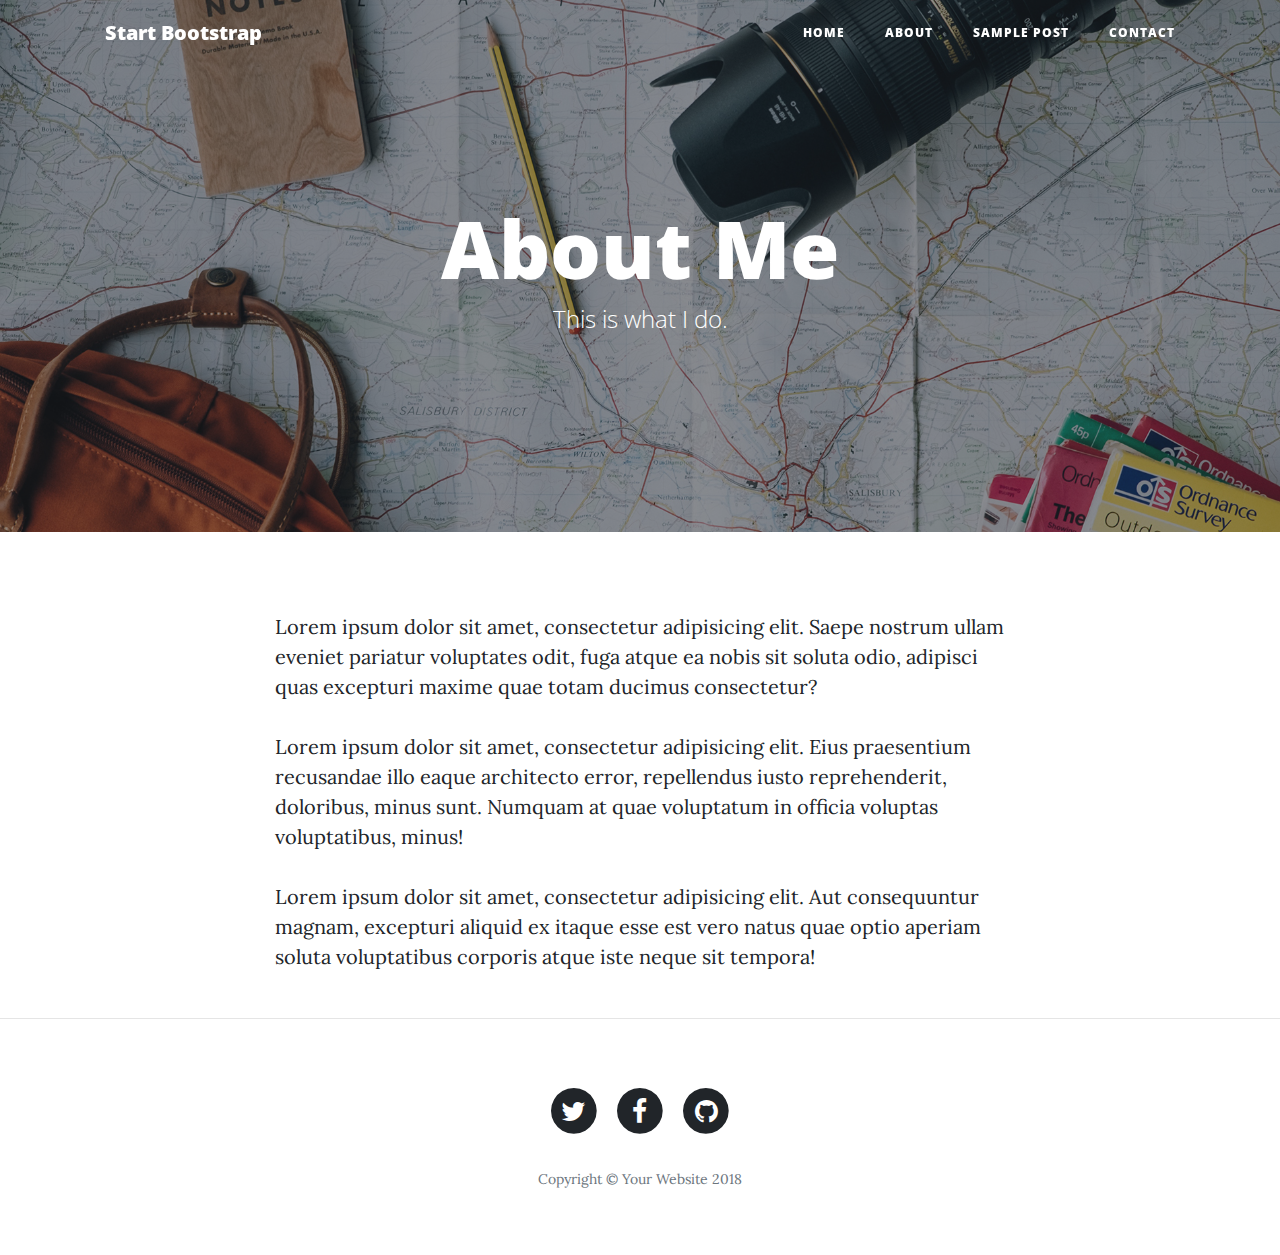
<file: startbootstrap-clean-blog-gh-pages/about.html>
<!DOCTYPE html>
<html lang="en">

  <head>

    <meta charset="utf-8">
    <meta name="viewport" content="width=device-width, initial-scale=1, shrink-to-fit=no">
    <meta name="description" content="">
    <meta name="author" content="">

    <title>Clean Blog - Start Bootstrap Theme</title>

    <!-- Bootstrap core CSS -->
    <link href="vendor/bootstrap/css/bootstrap.min.css" rel="stylesheet">

    <!-- Custom fonts for this template -->
    <link href="vendor/font-awesome/css/font-awesome.min.css" rel="stylesheet" type="text/css">
    <link href='https://fonts.googleapis.com/css?family=Lora:400,700,400italic,700italic' rel='stylesheet' type='text/css'>
    <link href='https://fonts.googleapis.com/css?family=Open+Sans:300italic,400italic,600italic,700italic,800italic,400,300,600,700,800' rel='stylesheet' type='text/css'>

    <!-- Custom styles for this template -->
    <link href="css/clean-blog.min.css" rel="stylesheet">

  </head>

  <body>

    <!-- Navigation -->
    <nav class="navbar navbar-expand-lg navbar-light fixed-top" id="mainNav">
      <div class="container">
        <a class="navbar-brand" href="index.html">Start Bootstrap</a>
        <button class="navbar-toggler navbar-toggler-right" type="button" data-toggle="collapse" data-target="#navbarResponsive" aria-controls="navbarResponsive" aria-expanded="false" aria-label="Toggle navigation">
          Menu
          <i class="fa fa-bars"></i>
        </button>
        <div class="collapse navbar-collapse" id="navbarResponsive">
          <ul class="navbar-nav ml-auto">
            <li class="nav-item">
              <a class="nav-link" href="index.html">Home</a>
            </li>
            <li class="nav-item">
              <a class="nav-link" href="about.html">About</a>
            </li>
            <li class="nav-item">
              <a class="nav-link" href="post.html">Sample Post</a>
            </li>
            <li class="nav-item">
              <a class="nav-link" href="contact.html">Contact</a>
            </li>
          </ul>
        </div>
      </div>
    </nav>

    <!-- Page Header -->
    <header class="masthead" style="background-image: url('img/about-bg.jpg')">
      <div class="overlay"></div>
      <div class="container">
        <div class="row">
          <div class="col-lg-8 col-md-10 mx-auto">
            <div class="page-heading">
              <h1>About Me</h1>
              <span class="subheading">This is what I do.</span>
            </div>
          </div>
        </div>
      </div>
    </header>

    <!-- Main Content -->
    <div class="container">
      <div class="row">
        <div class="col-lg-8 col-md-10 mx-auto">
          <p>Lorem ipsum dolor sit amet, consectetur adipisicing elit. Saepe nostrum ullam eveniet pariatur voluptates odit, fuga atque ea nobis sit soluta odio, adipisci quas excepturi maxime quae totam ducimus consectetur?</p>
          <p>Lorem ipsum dolor sit amet, consectetur adipisicing elit. Eius praesentium recusandae illo eaque architecto error, repellendus iusto reprehenderit, doloribus, minus sunt. Numquam at quae voluptatum in officia voluptas voluptatibus, minus!</p>
          <p>Lorem ipsum dolor sit amet, consectetur adipisicing elit. Aut consequuntur magnam, excepturi aliquid ex itaque esse est vero natus quae optio aperiam soluta voluptatibus corporis atque iste neque sit tempora!</p>
        </div>
      </div>
    </div>

    <hr>

    <!-- Footer -->
    <footer>
      <div class="container">
        <div class="row">
          <div class="col-lg-8 col-md-10 mx-auto">
            <ul class="list-inline text-center">
              <li class="list-inline-item">
                <a href="#">
                  <span class="fa-stack fa-lg">
                    <i class="fa fa-circle fa-stack-2x"></i>
                    <i class="fa fa-twitter fa-stack-1x fa-inverse"></i>
                  </span>
                </a>
              </li>
              <li class="list-inline-item">
                <a href="#">
                  <span class="fa-stack fa-lg">
                    <i class="fa fa-circle fa-stack-2x"></i>
                    <i class="fa fa-facebook fa-stack-1x fa-inverse"></i>
                  </span>
                </a>
              </li>
              <li class="list-inline-item">
                <a href="#">
                  <span class="fa-stack fa-lg">
                    <i class="fa fa-circle fa-stack-2x"></i>
                    <i class="fa fa-github fa-stack-1x fa-inverse"></i>
                  </span>
                </a>
              </li>
            </ul>
            <p class="copyright text-muted">Copyright &copy; Your Website 2018</p>
          </div>
        </div>
      </div>
    </footer>

    <!-- Bootstrap core JavaScript -->
    <script src="vendor/jquery/jquery.min.js"></script>
    <script src="vendor/bootstrap/js/bootstrap.bundle.min.js"></script>

    <!-- Custom scripts for this template -->
    <script src="js/clean-blog.min.js"></script>

  </body>

</html>
</file>
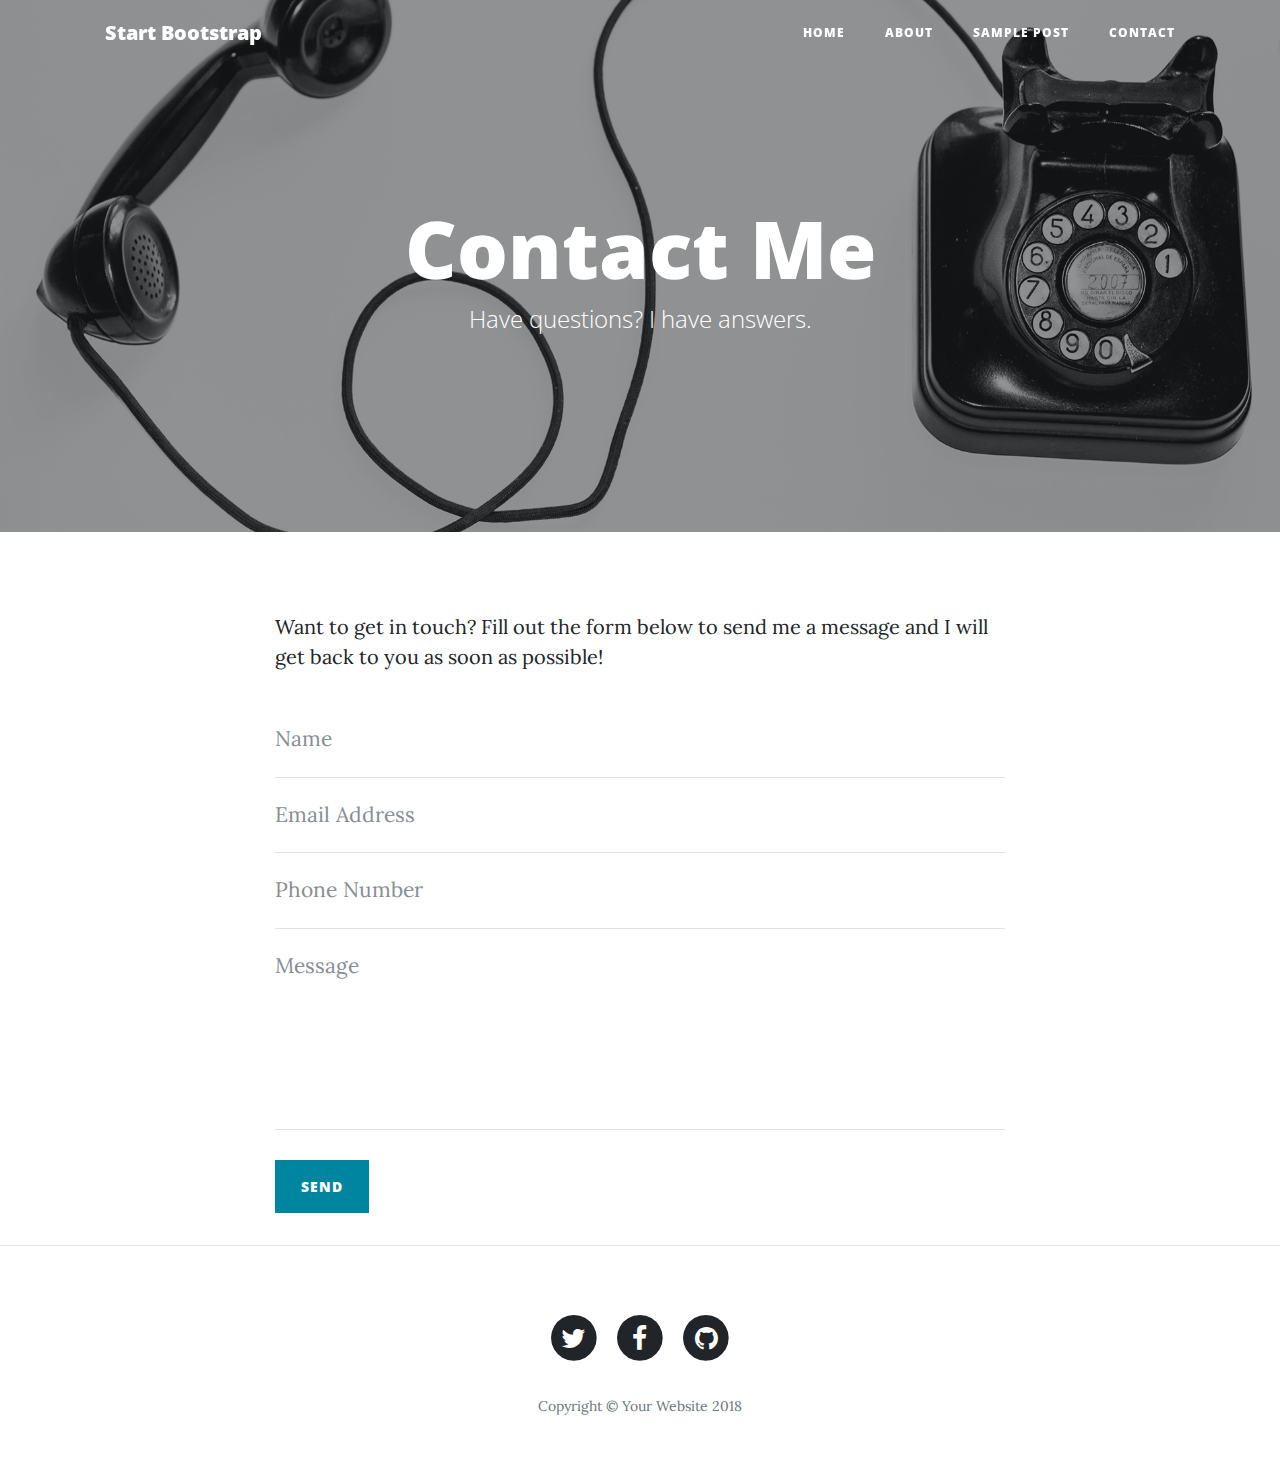
<file: startbootstrap-clean-blog-gh-pages/contact.html>
<!DOCTYPE html>
<html lang="en">

  <head>

    <meta charset="utf-8">
    <meta name="viewport" content="width=device-width, initial-scale=1, shrink-to-fit=no">
    <meta name="description" content="">
    <meta name="author" content="">

    <title>Clean Blog - Start Bootstrap Theme</title>

    <!-- Bootstrap core CSS -->
    <link href="vendor/bootstrap/css/bootstrap.min.css" rel="stylesheet">

    <!-- Custom fonts for this template -->
    <link href="vendor/font-awesome/css/font-awesome.min.css" rel="stylesheet" type="text/css">
    <link href='https://fonts.googleapis.com/css?family=Lora:400,700,400italic,700italic' rel='stylesheet' type='text/css'>
    <link href='https://fonts.googleapis.com/css?family=Open+Sans:300italic,400italic,600italic,700italic,800italic,400,300,600,700,800' rel='stylesheet' type='text/css'>

    <!-- Custom styles for this template -->
    <link href="css/clean-blog.min.css" rel="stylesheet">

  </head>

  <body>

    <!-- Navigation -->
    <nav class="navbar navbar-expand-lg navbar-light fixed-top" id="mainNav">
      <div class="container">
        <a class="navbar-brand" href="index.html">Start Bootstrap</a>
        <button class="navbar-toggler navbar-toggler-right" type="button" data-toggle="collapse" data-target="#navbarResponsive" aria-controls="navbarResponsive" aria-expanded="false" aria-label="Toggle navigation">
          Menu
          <i class="fa fa-bars"></i>
        </button>
        <div class="collapse navbar-collapse" id="navbarResponsive">
          <ul class="navbar-nav ml-auto">
            <li class="nav-item">
              <a class="nav-link" href="index.html">Home</a>
            </li>
            <li class="nav-item">
              <a class="nav-link" href="about.html">About</a>
            </li>
            <li class="nav-item">
              <a class="nav-link" href="post.html">Sample Post</a>
            </li>
            <li class="nav-item">
              <a class="nav-link" href="contact.html">Contact</a>
            </li>
          </ul>
        </div>
      </div>
    </nav>

    <!-- Page Header -->
    <header class="masthead" style="background-image: url('img/contact-bg.jpg')">
      <div class="overlay"></div>
      <div class="container">
        <div class="row">
          <div class="col-lg-8 col-md-10 mx-auto">
            <div class="page-heading">
              <h1>Contact Me</h1>
              <span class="subheading">Have questions? I have answers.</span>
            </div>
          </div>
        </div>
      </div>
    </header>

    <!-- Main Content -->
    <div class="container">
      <div class="row">
        <div class="col-lg-8 col-md-10 mx-auto">
          <p>Want to get in touch? Fill out the form below to send me a message and I will get back to you as soon as possible!</p>
          <!-- Contact Form - Enter your email address on line 19 of the mail/contact_me.php file to make this form work. -->
          <!-- WARNING: Some web hosts do not allow emails to be sent through forms to common mail hosts like Gmail or Yahoo. It's recommended that you use a private domain email address! -->
          <!-- To use the contact form, your site must be on a live web host with PHP! The form will not work locally! -->
          <form name="sentMessage" id="contactForm" novalidate>
            <div class="control-group">
              <div class="form-group floating-label-form-group controls">
                <label>Name</label>
                <input type="text" class="form-control" placeholder="Name" id="name" required data-validation-required-message="Please enter your name.">
                <p class="help-block text-danger"></p>
              </div>
            </div>
            <div class="control-group">
              <div class="form-group floating-label-form-group controls">
                <label>Email Address</label>
                <input type="email" class="form-control" placeholder="Email Address" id="email" required data-validation-required-message="Please enter your email address.">
                <p class="help-block text-danger"></p>
              </div>
            </div>
            <div class="control-group">
              <div class="form-group col-xs-12 floating-label-form-group controls">
                <label>Phone Number</label>
                <input type="tel" class="form-control" placeholder="Phone Number" id="phone" required data-validation-required-message="Please enter your phone number.">
                <p class="help-block text-danger"></p>
              </div>
            </div>
            <div class="control-group">
              <div class="form-group floating-label-form-group controls">
                <label>Message</label>
                <textarea rows="5" class="form-control" placeholder="Message" id="message" required data-validation-required-message="Please enter a message."></textarea>
                <p class="help-block text-danger"></p>
              </div>
            </div>
            <br>
            <div id="success"></div>
            <div class="form-group">
              <button type="submit" class="btn btn-primary" id="sendMessageButton">Send</button>
            </div>
          </form>
        </div>
      </div>
    </div>

    <hr>

    <!-- Footer -->
    <footer>
      <div class="container">
        <div class="row">
          <div class="col-lg-8 col-md-10 mx-auto">
            <ul class="list-inline text-center">
              <li class="list-inline-item">
                <a href="#">
                  <span class="fa-stack fa-lg">
                    <i class="fa fa-circle fa-stack-2x"></i>
                    <i class="fa fa-twitter fa-stack-1x fa-inverse"></i>
                  </span>
                </a>
              </li>
              <li class="list-inline-item">
                <a href="#">
                  <span class="fa-stack fa-lg">
                    <i class="fa fa-circle fa-stack-2x"></i>
                    <i class="fa fa-facebook fa-stack-1x fa-inverse"></i>
                  </span>
                </a>
              </li>
              <li class="list-inline-item">
                <a href="#">
                  <span class="fa-stack fa-lg">
                    <i class="fa fa-circle fa-stack-2x"></i>
                    <i class="fa fa-github fa-stack-1x fa-inverse"></i>
                  </span>
                </a>
              </li>
            </ul>
            <p class="copyright text-muted">Copyright &copy; Your Website 2018</p>
          </div>
        </div>
      </div>
    </footer>

    <!-- Bootstrap core JavaScript -->
    <script src="vendor/jquery/jquery.min.js"></script>
    <script src="vendor/bootstrap/js/bootstrap.bundle.min.js"></script>

    <!-- Contact Form JavaScript -->
    <script src="js/jqBootstrapValidation.js"></script>
    <script src="js/contact_me.js"></script>

    <!-- Custom scripts for this template -->
    <script src="js/clean-blog.min.js"></script>

  </body>

</html>
</file>
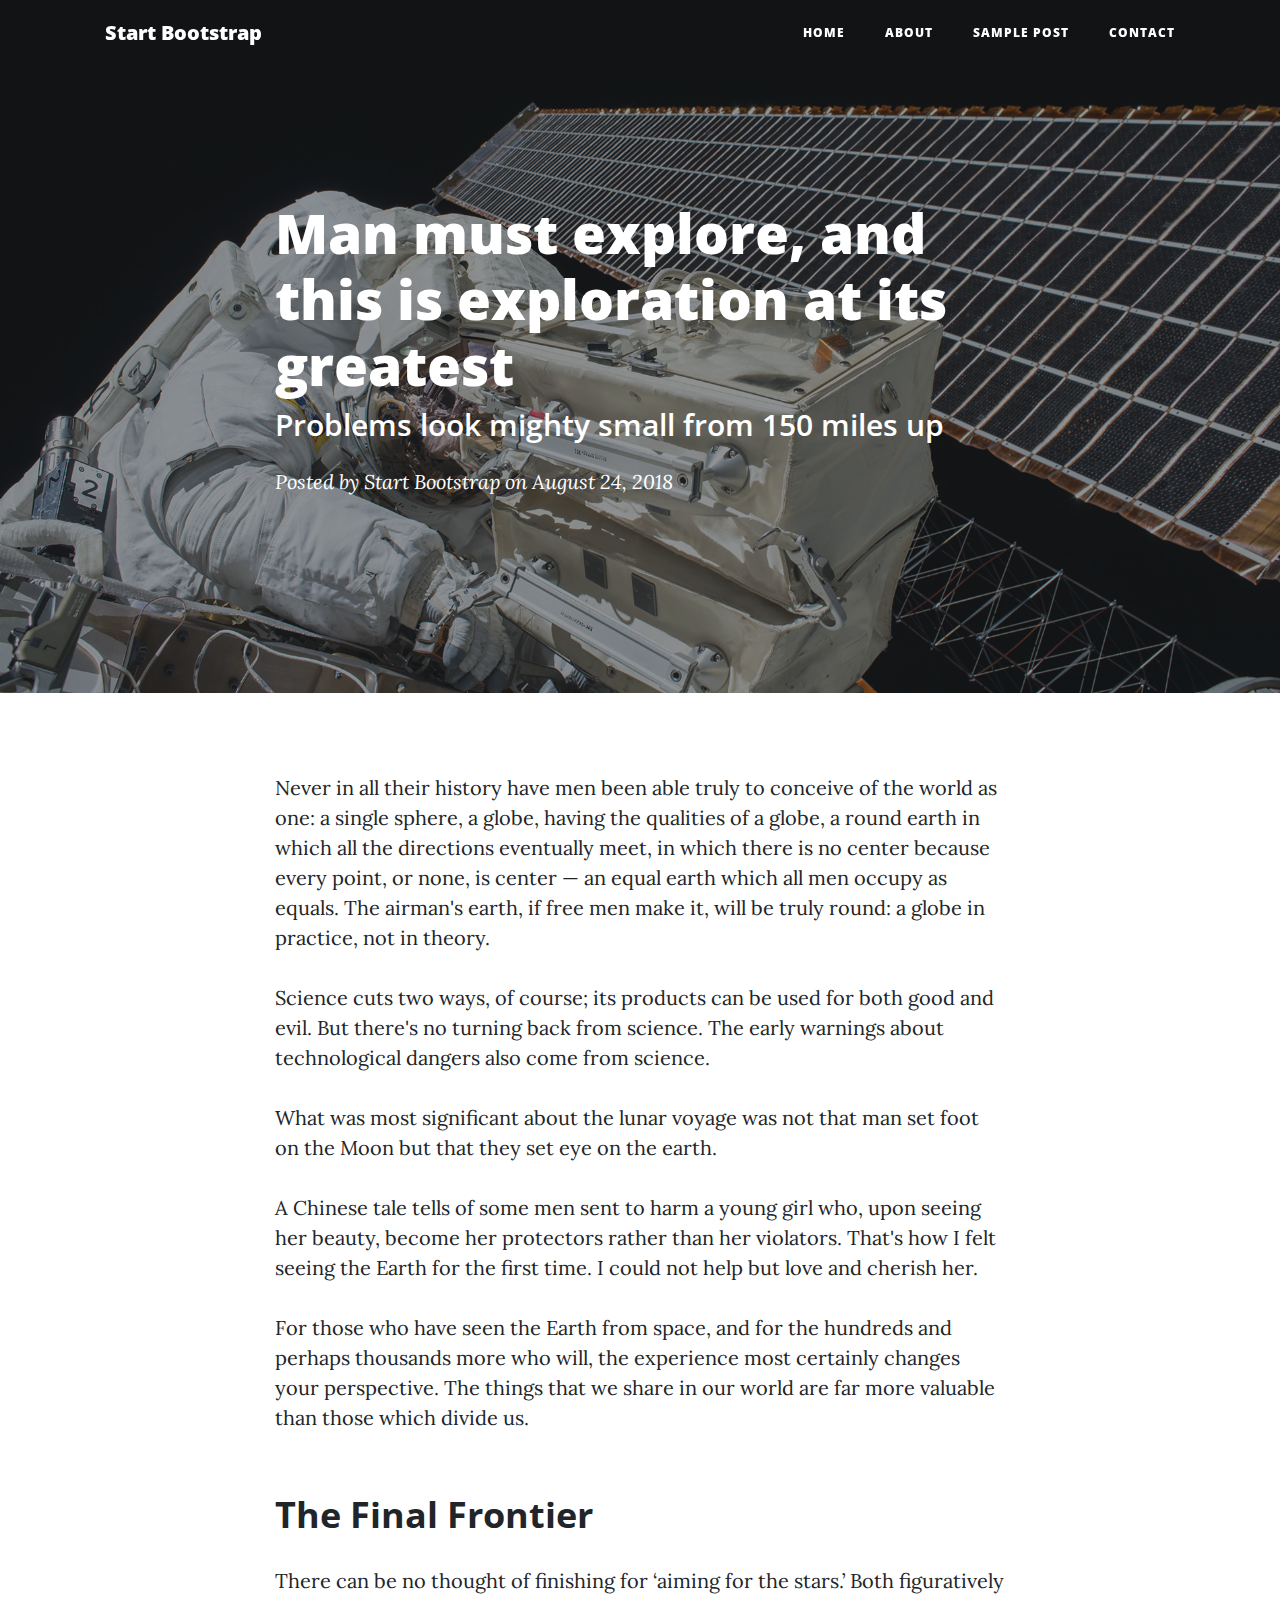
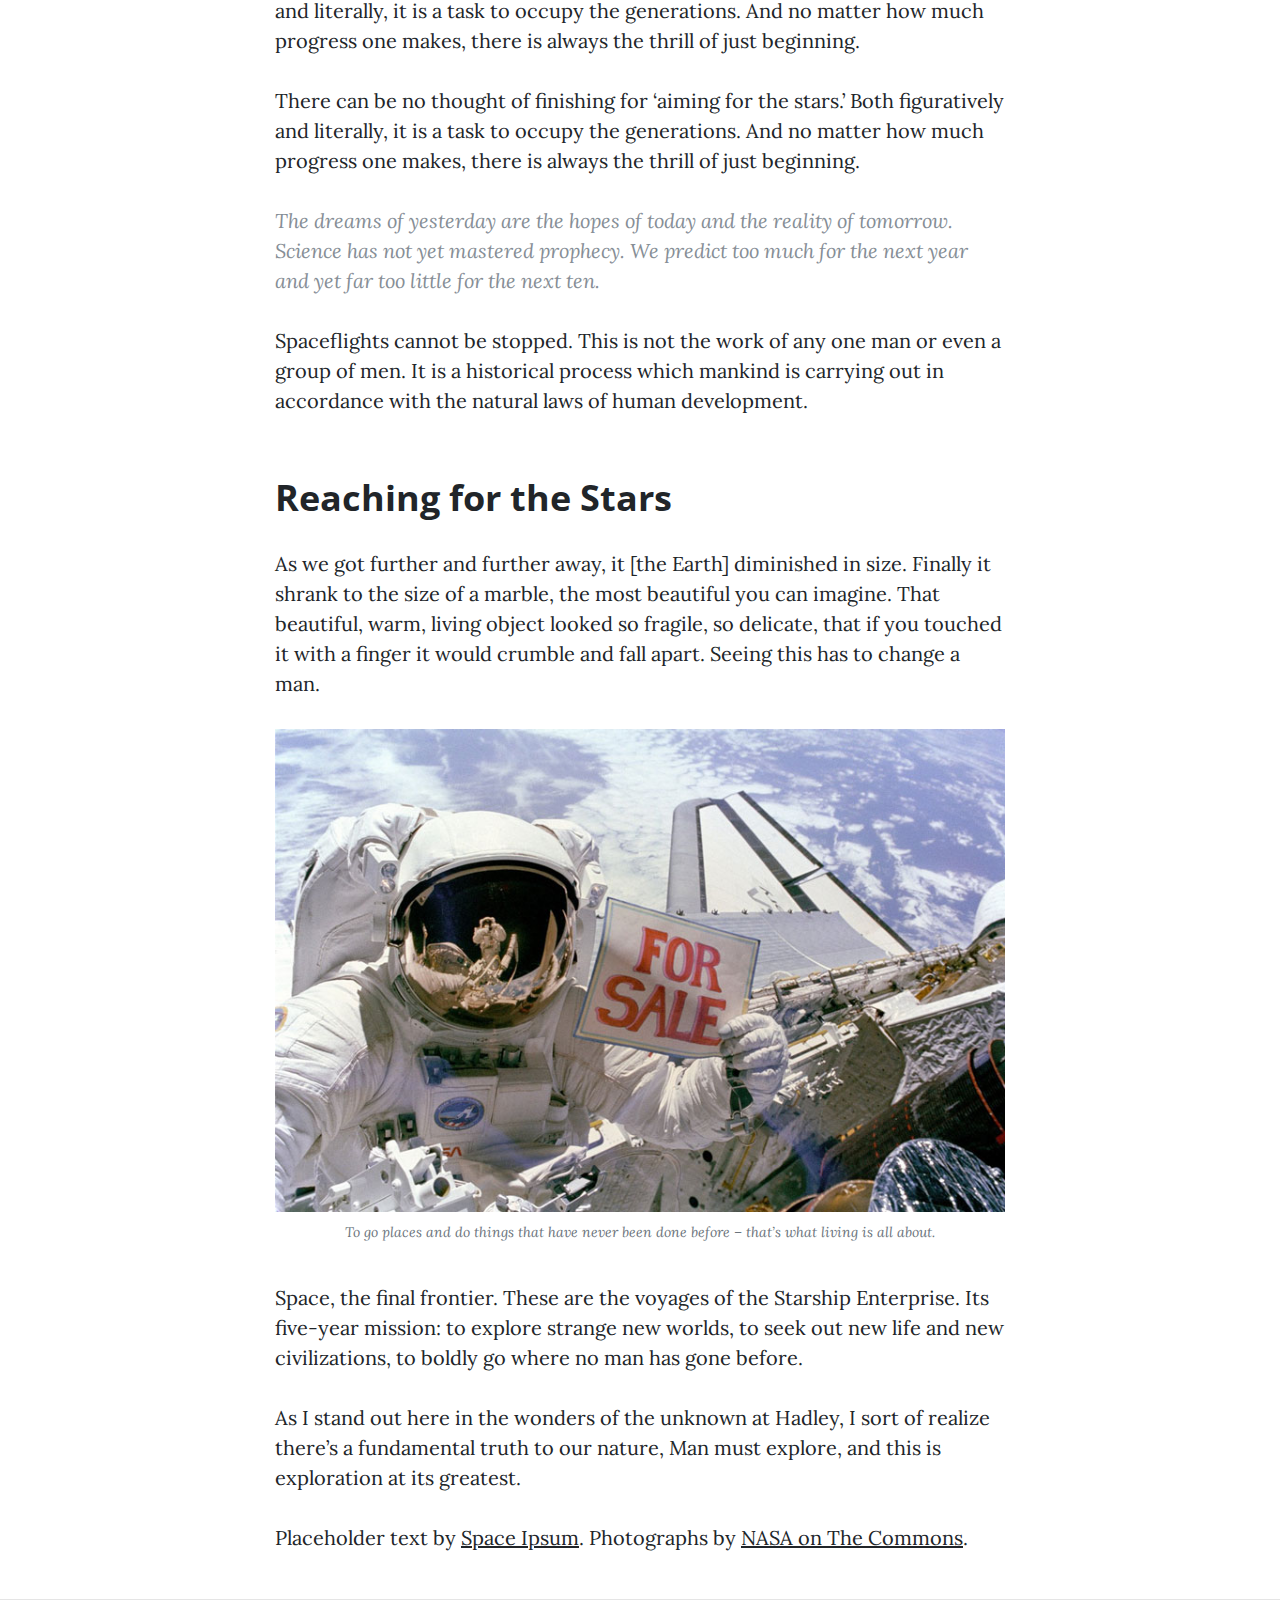
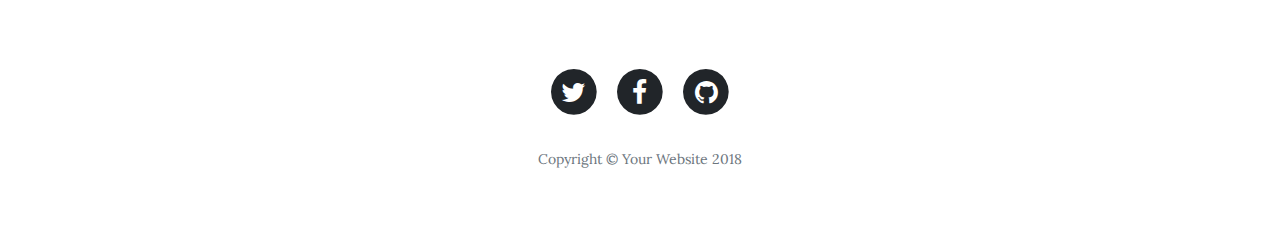
<file: startbootstrap-clean-blog-gh-pages/post.html>
<!DOCTYPE html>
<html lang="en">

  <head>

    <meta charset="utf-8">
    <meta name="viewport" content="width=device-width, initial-scale=1, shrink-to-fit=no">
    <meta name="description" content="">
    <meta name="author" content="">

    <title>Clean Blog - Start Bootstrap Theme</title>

    <!-- Bootstrap core CSS -->
    <link href="vendor/bootstrap/css/bootstrap.min.css" rel="stylesheet">

    <!-- Custom fonts for this template -->
    <link href="vendor/font-awesome/css/font-awesome.min.css" rel="stylesheet" type="text/css">
    <link href='https://fonts.googleapis.com/css?family=Lora:400,700,400italic,700italic' rel='stylesheet' type='text/css'>
    <link href='https://fonts.googleapis.com/css?family=Open+Sans:300italic,400italic,600italic,700italic,800italic,400,300,600,700,800' rel='stylesheet' type='text/css'>

    <!-- Custom styles for this template -->
    <link href="css/clean-blog.min.css" rel="stylesheet">

  </head>

  <body>

    <!-- Navigation -->
    <nav class="navbar navbar-expand-lg navbar-light fixed-top" id="mainNav">
      <div class="container">
        <a class="navbar-brand" href="index.html">Start Bootstrap</a>
        <button class="navbar-toggler navbar-toggler-right" type="button" data-toggle="collapse" data-target="#navbarResponsive" aria-controls="navbarResponsive" aria-expanded="false" aria-label="Toggle navigation">
          Menu
          <i class="fa fa-bars"></i>
        </button>
        <div class="collapse navbar-collapse" id="navbarResponsive">
          <ul class="navbar-nav ml-auto">
            <li class="nav-item">
              <a class="nav-link" href="index.html">Home</a>
            </li>
            <li class="nav-item">
              <a class="nav-link" href="about.html">About</a>
            </li>
            <li class="nav-item">
              <a class="nav-link" href="post.html">Sample Post</a>
            </li>
            <li class="nav-item">
              <a class="nav-link" href="contact.html">Contact</a>
            </li>
          </ul>
        </div>
      </div>
    </nav>

    <!-- Page Header -->
    <header class="masthead" style="background-image: url('img/post-bg.jpg')">
      <div class="overlay"></div>
      <div class="container">
        <div class="row">
          <div class="col-lg-8 col-md-10 mx-auto">
            <div class="post-heading">
              <h1>Man must explore, and this is exploration at its greatest</h1>
              <h2 class="subheading">Problems look mighty small from 150 miles up</h2>
              <span class="meta">Posted by
                <a href="#">Start Bootstrap</a>
                on August 24, 2018</span>
            </div>
          </div>
        </div>
      </div>
    </header>

    <!-- Post Content -->
    <article>
      <div class="container">
        <div class="row">
          <div class="col-lg-8 col-md-10 mx-auto">
            <p>Never in all their history have men been able truly to conceive of the world as one: a single sphere, a globe, having the qualities of a globe, a round earth in which all the directions eventually meet, in which there is no center because every point, or none, is center — an equal earth which all men occupy as equals. The airman's earth, if free men make it, will be truly round: a globe in practice, not in theory.</p>

            <p>Science cuts two ways, of course; its products can be used for both good and evil. But there's no turning back from science. The early warnings about technological dangers also come from science.</p>

            <p>What was most significant about the lunar voyage was not that man set foot on the Moon but that they set eye on the earth.</p>

            <p>A Chinese tale tells of some men sent to harm a young girl who, upon seeing her beauty, become her protectors rather than her violators. That's how I felt seeing the Earth for the first time. I could not help but love and cherish her.</p>

            <p>For those who have seen the Earth from space, and for the hundreds and perhaps thousands more who will, the experience most certainly changes your perspective. The things that we share in our world are far more valuable than those which divide us.</p>

            <h2 class="section-heading">The Final Frontier</h2>

            <p>There can be no thought of finishing for ‘aiming for the stars.’ Both figuratively and literally, it is a task to occupy the generations. And no matter how much progress one makes, there is always the thrill of just beginning.</p>

            <p>There can be no thought of finishing for ‘aiming for the stars.’ Both figuratively and literally, it is a task to occupy the generations. And no matter how much progress one makes, there is always the thrill of just beginning.</p>

            <blockquote class="blockquote">The dreams of yesterday are the hopes of today and the reality of tomorrow. Science has not yet mastered prophecy. We predict too much for the next year and yet far too little for the next ten.</blockquote>

            <p>Spaceflights cannot be stopped. This is not the work of any one man or even a group of men. It is a historical process which mankind is carrying out in accordance with the natural laws of human development.</p>

            <h2 class="section-heading">Reaching for the Stars</h2>

            <p>As we got further and further away, it [the Earth] diminished in size. Finally it shrank to the size of a marble, the most beautiful you can imagine. That beautiful, warm, living object looked so fragile, so delicate, that if you touched it with a finger it would crumble and fall apart. Seeing this has to change a man.</p>

            <a href="#">
              <img class="img-fluid" src="img/post-sample-image.jpg" alt="">
            </a>
            <span class="caption text-muted">To go places and do things that have never been done before – that’s what living is all about.</span>

            <p>Space, the final frontier. These are the voyages of the Starship Enterprise. Its five-year mission: to explore strange new worlds, to seek out new life and new civilizations, to boldly go where no man has gone before.</p>

            <p>As I stand out here in the wonders of the unknown at Hadley, I sort of realize there’s a fundamental truth to our nature, Man must explore, and this is exploration at its greatest.</p>

            <p>Placeholder text by
              <a href="http://spaceipsum.com/">Space Ipsum</a>. Photographs by
              <a href="https://www.flickr.com/photos/nasacommons/">NASA on The Commons</a>.</p>
          </div>
        </div>
      </div>
    </article>

    <hr>

    <!-- Footer -->
    <footer>
      <div class="container">
        <div class="row">
          <div class="col-lg-8 col-md-10 mx-auto">
            <ul class="list-inline text-center">
              <li class="list-inline-item">
                <a href="#">
                  <span class="fa-stack fa-lg">
                    <i class="fa fa-circle fa-stack-2x"></i>
                    <i class="fa fa-twitter fa-stack-1x fa-inverse"></i>
                  </span>
                </a>
              </li>
              <li class="list-inline-item">
                <a href="#">
                  <span class="fa-stack fa-lg">
                    <i class="fa fa-circle fa-stack-2x"></i>
                    <i class="fa fa-facebook fa-stack-1x fa-inverse"></i>
                  </span>
                </a>
              </li>
              <li class="list-inline-item">
                <a href="#">
                  <span class="fa-stack fa-lg">
                    <i class="fa fa-circle fa-stack-2x"></i>
                    <i class="fa fa-github fa-stack-1x fa-inverse"></i>
                  </span>
                </a>
              </li>
            </ul>
            <p class="copyright text-muted">Copyright &copy; Your Website 2018</p>
          </div>
        </div>
      </div>
    </footer>

    <!-- Bootstrap core JavaScript -->
    <script src="vendor/jquery/jquery.min.js"></script>
    <script src="vendor/bootstrap/js/bootstrap.bundle.min.js"></script>

    <!-- Custom scripts for this template -->
    <script src="js/clean-blog.min.js"></script>

  </body>

</html>
</file>
<file: startbootstrap-clean-blog-gh-pages/css/clean-blog.min.css>
body{font-size:20px;color:#212529;font-family:Lora,'Times New Roman',serif}p{line-height:1.5;margin:30px 0}
.custom-search-form{
    margin-top:5px;
}
p a{text-decoration:underline}h1,h2,h3,h4,h5,h6{font-weight:800;font-family:'Open Sans','Helvetica Neue',Helvetica,Arial,sans-serif}a{color:#212529;-webkit-transition:all .2s;-moz-transition:all .2s;transition:all .2s}a:focus,a:hover{color:#0085a1}blockquote{font-style:italic;color:#868e96}.section-heading{font-size:36px;font-weight:700;margin-top:60px}.caption{font-size:14px;font-style:italic;display:block;margin:0;padding:10px;text-align:center;border-bottom-right-radius:5px;border-bottom-left-radius:5px}::-moz-selection{color:#fff;background:#0085a1;text-shadow:none}::selection{color:#fff;background:#0085a1;text-shadow:none}img::selection{color:#fff;background:0 0}img::-moz-selection{color:#fff;background:0 0}#mainNav{position:absolute;border-bottom:1px solid #e9ecef;background-color:#fff;font-family:'Open Sans','Helvetica Neue',Helvetica,Arial,sans-serif}#mainNav .navbar-brand{font-weight:800;color:#343a40}#mainNav .navbar-toggler{font-size:12px;font-weight:800;padding:13px;text-transform:uppercase;color:#343a40}#mainNav .navbar-nav>li.nav-item>a{font-size:12px;font-weight:800;letter-spacing:1px;text-transform:uppercase}@media only screen and (min-width:992px){#mainNav{border-bottom:1px solid transparent;background:0 0}#mainNav .navbar-brand{padding:10px 20px;color:#fff}#mainNav .navbar-brand:focus,#mainNav .navbar-brand:hover{color:rgba(255,255,255,.8)}#mainNav .navbar-nav>li.nav-item>a{padding:10px 20px;color:#fff}#mainNav .navbar-nav>li.nav-item>a:focus,#mainNav .navbar-nav>li.nav-item>a:hover{color:rgba(255,255,255,.8)}}@media only screen and (min-width:992px){#mainNav{-webkit-transition:background-color .2s;-moz-transition:background-color .2s;transition:background-color .2s;-webkit-transform:translate3d(0,0,0);-moz-transform:translate3d(0,0,0);-ms-transform:translate3d(0,0,0);-o-transform:translate3d(0,0,0);transform:translate3d(0,0,0);-webkit-backface-visibility:hidden}#mainNav.is-fixed{position:fixed;top:-67px;-webkit-transition:-webkit-transform .2s;-moz-transition:-moz-transform .2s;transition:transform .2s;border-bottom:1px solid #fff;background-color:rgba(255,255,255,.9)}#mainNav.is-fixed .navbar-brand{color:#212529}#mainNav.is-fixed .navbar-brand:focus,#mainNav.is-fixed .navbar-brand:hover{color:#0085a1}#mainNav.is-fixed .navbar-nav>li.nav-item>a{color:#212529}#mainNav.is-fixed .navbar-nav>li.nav-item>a:focus,#mainNav.is-fixed .navbar-nav>li.nav-item>a:hover{color:#0085a1}#mainNav.is-visible{-webkit-transform:translate3d(0,100%,0);-moz-transform:translate3d(0,100%,0);-ms-transform:translate3d(0,100%,0);-o-transform:translate3d(0,100%,0);transform:translate3d(0,100%,0)}}header.masthead{margin-bottom:50px;background:no-repeat center center;background-color:#868e96;background-attachment:scroll;position:relative;-webkit-background-size:cover;-moz-background-size:cover;-o-background-size:cover;background-size:cover}header.masthead .overlay{position:absolute;top:0;left:0;height:100%;width:100%;background-color:#212529;opacity:.5}header.masthead .page-heading,header.masthead .post-heading,header.masthead .site-heading{padding:200px 0 150px;color:#fff}@media only screen and (min-width:768px){header.masthead .page-heading,header.masthead .post-heading,header.masthead .site-heading{padding:200px 0}}header.masthead .page-heading,header.masthead .site-heading{text-align:center}header.masthead .page-heading h1,header.masthead .site-heading h1{font-size:50px;margin-top:0}header.masthead .page-heading .subheading,header.masthead .site-heading .subheading{font-size:24px;font-weight:300;line-height:1.1;display:block;margin:10px 0 0;font-family:'Open Sans','Helvetica Neue',Helvetica,Arial,sans-serif}@media only screen and (min-width:768px){header.masthead .page-heading h1,header.masthead .site-heading h1{font-size:80px}}header.masthead .post-heading h1{font-size:35px}header.masthead .post-heading .meta,header.masthead .post-heading .subheading{line-height:1.1;display:block}header.masthead .post-heading .subheading{font-size:24px;font-weight:600;margin:10px 0 30px;font-family:'Open Sans','Helvetica Neue',Helvetica,Arial,sans-serif}header.masthead .post-heading .meta{font-size:20px;font-weight:300;font-style:italic;font-family:Lora,'Times New Roman',serif}header.masthead .post-heading .meta a{color:#fff}@media only screen and (min-width:768px){header.masthead .post-heading h1{font-size:55px}header.masthead .post-heading .subheading{font-size:30px}}.post-preview>a{color:#212529}.post-preview>a:focus,.post-preview>a:hover{text-decoration:none;color:#0085a1}.post-preview>a>.post-title{font-size:30px;margin-top:30px;margin-bottom:10px}.post-preview>a>.post-subtitle{font-weight:300;margin:0 0 10px}.post-preview>.post-meta{font-size:18px;font-style:italic;margin-top:0;color:#868e96}.post-preview>.post-meta>a{text-decoration:none;color:#212529}.post-preview>.post-meta>a:focus,.post-preview>.post-meta>a:hover{text-decoration:underline;color:#0085a1}@media only screen and (min-width:768px){.post-preview>a>.post-title{font-size:36px}}.floating-label-form-group{font-size:14px;position:relative;margin-bottom:0;padding-bottom:.5em;border-bottom:1px solid #dee2e6}.floating-label-form-group input,.floating-label-form-group textarea{font-size:1.5em;position:relative;z-index:1;padding:0;resize:none;border:none;border-radius:0;background:0 0;box-shadow:none!important;font-family:Lora,'Times New Roman',serif}.floating-label-form-group input::-webkit-input-placeholder,.floating-label-form-group textarea::-webkit-input-placeholder{color:#868e96;font-family:Lora,'Times New Roman',serif}.floating-label-form-group label{font-size:.85em;line-height:1.764705882em;position:relative;z-index:0;top:2em;display:block;margin:0;-webkit-transition:top .3s ease,opacity .3s ease;-moz-transition:top .3s ease,opacity .3s ease;-ms-transition:top .3s ease,opacity .3s ease;transition:top .3s ease,opacity .3s ease;vertical-align:middle;vertical-align:baseline;opacity:0}.floating-label-form-group .help-block{margin:15px 0}.floating-label-form-group-with-value label{top:0;opacity:1}.floating-label-form-group-with-focus label{color:#0085a1}form .form-group:first-child .floating-label-form-group{border-top:1px solid #dee2e6}footer{padding:50px 0 65px}footer .list-inline{margin:0;padding:0}footer .copyright{font-size:14px;margin-bottom:0;text-align:center}.btn{font-size:14px;font-weight:800;padding:15px 25px;letter-spacing:1px;text-transform:uppercase;border-radius:0;font-family:'Open Sans','Helvetica Neue',Helvetica,Arial,sans-serif}.btn-primary{background-color:#0085a1;border-color:#0085a1}.btn-primary:active,.btn-primary:focus,.btn-primary:hover{color:#fff;background-color:#00657b!important;border-color:#00657b!important}.btn-lg{font-size:16px;padding:25px 35px}
</file>
